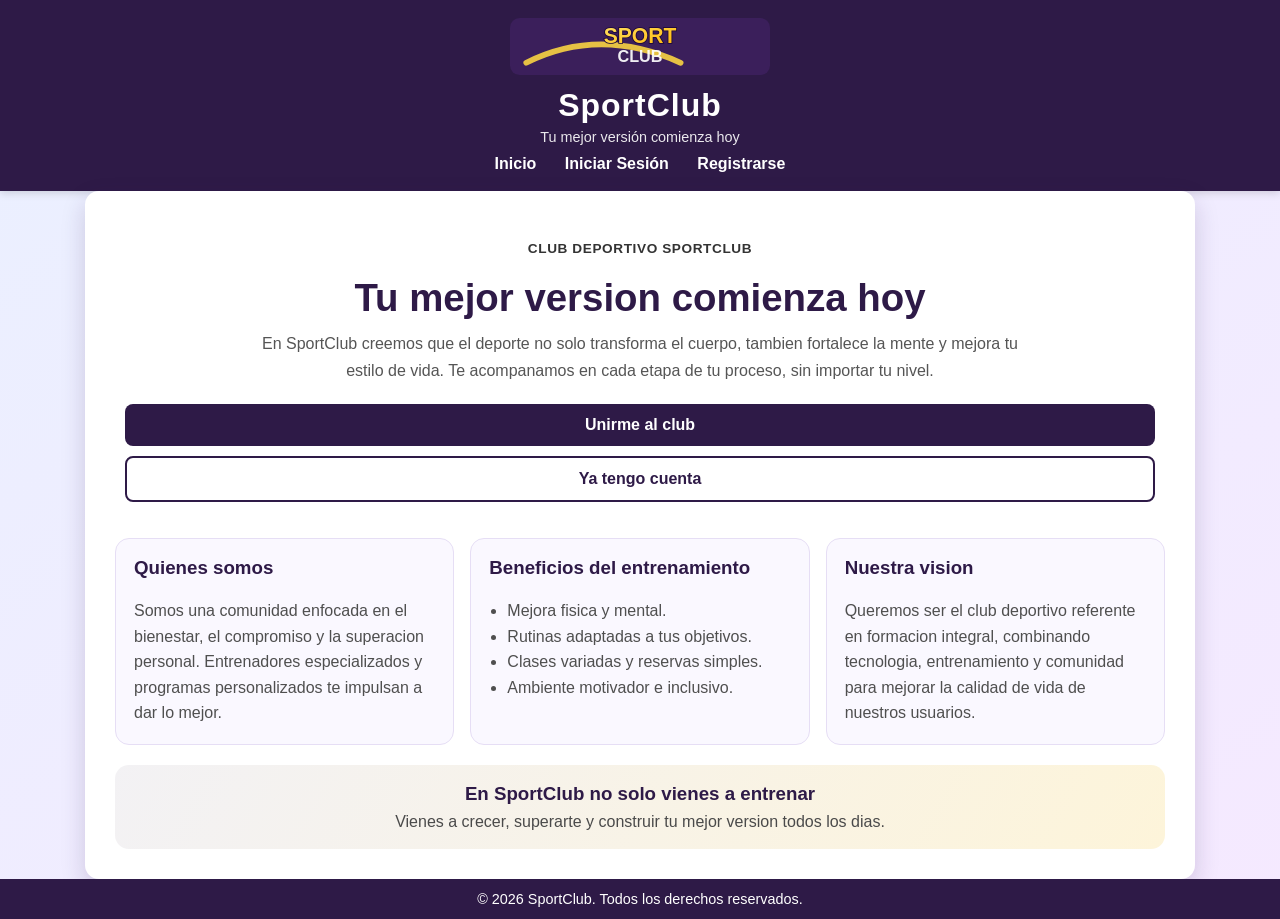
<file: index.html>
<!DOCTYPE html>
<html lang="es">
<head>
    <meta charset="UTF-8">
    <meta name="viewport" content="width=device-width, initial-scale=1.0">
    <title>SportClub - Tu mejor versión comienza hoy</title>
    <link rel="stylesheet" href="styles.css">
</head>
<body>
    <header>
        <img src="logo.svg" alt="SportClub" class="brand-logo">
        <h1>SportClub</h1>
        <p>Tu mejor versión comienza hoy</p>
        <nav>
            <a href="index.html">Inicio</a>
            <a href="login.html">Iniciar Sesión</a>
            <a href="register.html">Registrarse</a>
        </nav>
    </header>

    <main class="contenedor">
        <article class="tarjeta landing">
            <section class="landing-hero">
                <span class="tag">Club Deportivo SportClub</span>
                <h2>Tu mejor version comienza hoy</h2>
                <p>
                    En SportClub creemos que el deporte no solo transforma el cuerpo, tambien fortalece la mente
                    y mejora tu estilo de vida. Te acompanamos en cada etapa de tu proceso, sin importar tu nivel.
                </p>
                <div class="botones-inicio">
                    <a href="register.html">Unirme al club</a>
                    <a href="login.html" class="btn-outline">Ya tengo cuenta</a>
                </div>
            </section>

            <section class="landing-grid">
                <div class="landing-card">
                    <h3>Quienes somos</h3>
                    <p>
                        Somos una comunidad enfocada en el bienestar, el compromiso y la superacion personal.
                        Entrenadores especializados y programas personalizados te impulsan a dar lo mejor.
                    </p>
                </div>
                <div class="landing-card">
                    <h3>Beneficios del entrenamiento</h3>
                    <ul>
                        <li>Mejora fisica y mental.</li>
                        <li>Rutinas adaptadas a tus objetivos.</li>
                        <li>Clases variadas y reservas simples.</li>
                        <li>Ambiente motivador e inclusivo.</li>
                    </ul>
                </div>
                <div class="landing-card">
                    <h3>Nuestra vision</h3>
                    <p>
                        Queremos ser el club deportivo referente en formacion integral, combinando tecnologia,
                        entrenamiento y comunidad para mejorar la calidad de vida de nuestros usuarios.
                    </p>
                </div>
            </section>

            <section class="landing-highlight">
                <h3>En SportClub no solo vienes a entrenar</h3>
                <p>Vienes a crecer, superarte y construir tu mejor version todos los dias.</p>
            </section>
        </article>
    </main>

    <footer>
        <p>&copy; 2026 SportClub. Todos los derechos reservados.</p>
    </footer>
</body>
</html>
</file>
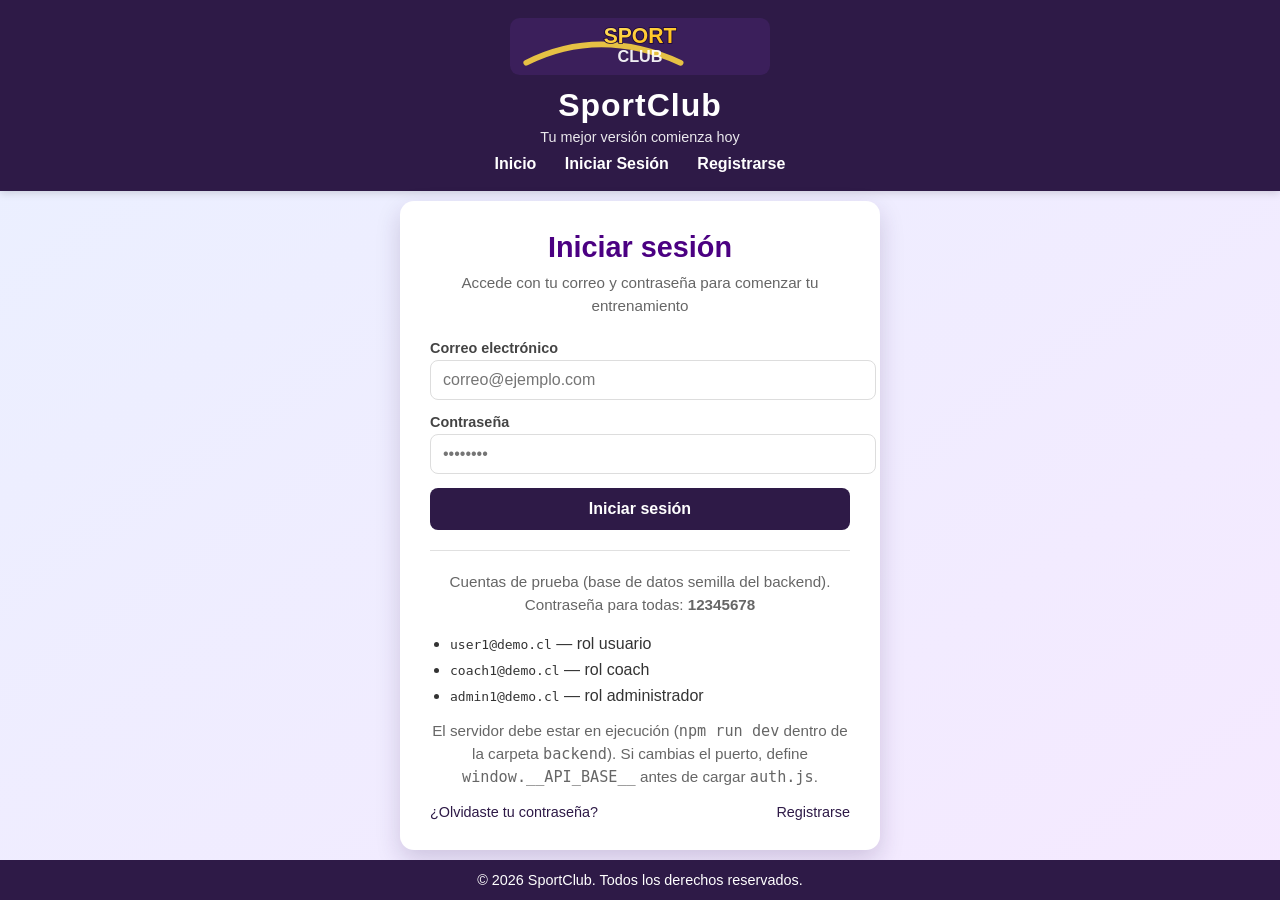
<file: admin-dashboard.html>
<!DOCTYPE html>
<html lang="es">
<head>
    <meta charset="UTF-8">
    <meta name="viewport" content="width=device-width, initial-scale=1.0">
    <title>SportClub - Dashboard Administrador</title>
    <link rel="stylesheet" href="styles.css">
</head>
<body class="admin-profile">
    <header>
        <img src="logo.svg" alt="SportClub" class="brand-logo">
        <h1>SportClub</h1>
        <p>Tu mejor versión comienza hoy</p>
        <nav class="dashboard-nav">
            <a href="#usuarios">Usuarios</a>
            <a href="#reportes">Reportes</a>
            <a href="#configuracion">Configuración</a>
        </nav>
    </header>

    <main class="contenedor">
        <article class="tarjeta dashboard dashboard-shell">
            <div class="dashboard-topline" id="usuarios">
                <h2>Panel de Administracion</h2>
                <div class="dashboard-actions">
                    <button class="btn-perfil" id="editProfileButton">Editar Perfil</button>
                    <button class="btn-perfil btn-secundario" id="logoutButton">Cerrar Sesion</button>
                </div>
            </div>
            <p class="dashboard-welcome">Administrador activo: <strong data-user-name>Admin</strong></p>

            <section class="dashboard-card panel-form" id="profileEditPanel" style="display:none;">
                <h3>Editar mi perfil</h3>
                <form id="profileEditForm" class="formulario">
                    <div>
                        <label for="profileFullName">Nombre completo</label>
                        <input type="text" id="profileFullName" name="profileFullName" placeholder="Tu nombre completo">
                    </div>
                    <div>
                        <label for="profileEmail">Correo electrónico</label>
                        <input type="email" id="profileEmail" name="profileEmail" placeholder="correo@ejemplo.com">
                    </div>
                    <div>
                        <label for="profilePassword">Nueva contraseña</label>
                        <input type="password" id="profilePassword" name="profilePassword" placeholder="Dejar vacío para no cambiar">
                    </div>
                    <div>
                        <label for="profileConfirmPassword">Confirmar contraseña</label>
                        <input type="password" id="profileConfirmPassword" name="profileConfirmPassword" placeholder="Confirma la contraseña nueva">
                    </div>
                    <div>
                        <label for="profileAge">Edad</label>
                        <input type="number" id="profileAge" name="profileAge" placeholder="Ej: 25" min="13" max="120">
                    </div>
                    <div>
                        <label for="profileSports">¿Practicas deporte?</label>
                        <select id="profileSports" name="profileSports">
                            <option value="">Seleccionar...</option>
                            <option value="si">Sí</option>
                            <option value="no">No</option>
                        </select>
                    </div>
                    <div>
                        <label for="profileSportType">Tipo de deporte</label>
                        <input type="text" id="profileSportType" name="profileSportType" placeholder="Ej: fútbol, natación">
                    </div>
                    <div>
                        <label for="profileGoal">Objetivo personal</label>
                        <textarea id="profileGoal" name="profileGoal" placeholder="¿Qué quieres lograr?"></textarea>
                    </div>
                    <div>
                        <label for="profileLevel">Nivel de experiencia</label>
                        <select id="profileLevel" name="profileLevel">
                            <option value="">Seleccionar...</option>
                            <option value="principiante">Principiante</option>
                            <option value="intermedio">Intermedio</option>
                            <option value="avanzado">Avanzado</option>
                        </select>
                    </div>
                    <button type="submit" class="btn-ingresar">Guardar cambios</button>
                </form>
                <div class="mensaje" id="profileEditMessage"></div>
            </section>

            <div class="dashboard-layout-admin">
                <section class="dashboard-card" id="configuracion">
                    <h3>Gestion de Usuarios</h3>
                    <div class="dashboard-actions">
                        <button class="btn-perfil" id="createUserButton">Nuevo Usuario</button>
                    </div>
                    <div class="search-box">
                        <input type="text" id="adminSearchInput" placeholder="Buscar por nombre o correo">
                    </div>
                    <div class="mensaje" id="adminMessage"></div>
                    <div class="reserve-list" id="adminUserCards">
                        <div><span>Cargando usuarios...</span></div>
                    </div>
                </section>

                <section class="dashboard-card" id="adminEditorPanel" style="display:none;">
                    <h3 id="adminFormTitle">Crear usuario</h3>
                    <form id="adminUserForm" class="formulario">
                        <input type="hidden" id="adminUserId" name="adminUserId">

                        <div>
                            <label for="adminFullName">Nombre completo</label>
                            <input type="text" id="adminFullName" name="adminFullName" placeholder="Nombre completo" required>
                        </div>
                        <div>
                            <label for="adminEmail">Correo electrónico</label>
                            <input type="email" id="adminEmail" name="adminEmail" placeholder="correo@ejemplo.com" required>
                        </div>
                        <div>
                            <label for="adminPassword">Contraseña</label>
                            <input type="password" id="adminPassword" name="adminPassword" placeholder="Contraseña (mínimo 8 caracteres)">
                        </div>
                        <div>
                            <label for="adminConfirmPassword">Confirmar contraseña</label>
                            <input type="password" id="adminConfirmPassword" name="adminConfirmPassword" placeholder="Confirmar contraseña">
                        </div>
                        <div>
                            <label for="adminRole">Rol</label>
                            <select id="adminRole" name="adminRole" required>
                                <option value="user">Usuario</option>
                                <option value="coach">Coach</option>
                                <option value="admin">Administrador</option>
                            </select>
                        </div>
                        <div>
                            <label for="adminAge">Edad</label>
                            <input type="number" id="adminAge" name="adminAge" placeholder="Ej: 25" min="13" max="120">
                        </div>
                        <div>
                            <label for="adminSports">¿Practica deporte?</label>
                            <select id="adminSports" name="adminSports">
                                <option value="">Seleccionar...</option>
                                <option value="si">Sí</option>
                                <option value="no">No</option>
                            </select>
                        </div>
                        <div>
                            <label for="adminSportType">Tipo de deporte</label>
                            <input type="text" id="adminSportType" name="adminSportType" placeholder="Ej: natación">
                        </div>
                        <div>
                            <label for="adminGoal">Objetivo personal</label>
                            <textarea id="adminGoal" name="adminGoal" placeholder="Meta o propósito del usuario"></textarea>
                        </div>
                        <div>
                            <label for="adminLevel">Nivel de experiencia</label>
                            <select id="adminLevel" name="adminLevel">
                                <option value="">Seleccionar...</option>
                                <option value="principiante">Principiante</option>
                                <option value="intermedio">Intermedio</option>
                                <option value="avanzado">Avanzado</option>
                            </select>
                        </div>
                        <div class="dashboard-actions">
                            <button type="submit" class="btn-ingresar" id="adminSaveButton">Guardar usuario</button>
                            <button type="button" class="btn-secundario" id="adminCancelButton">Cancelar</button>
                        </div>
                    </form>
                    <div class="mensaje" id="adminFormMessage"></div>
                </section>

                <section class="dashboard-card panel-table" id="reportes">
                    <h3>Estadisticas del Sistema</h3>
                    <table>
                        <thead>
                            <tr>
                                <th>Nombre</th>
                                <th>Email</th>
                                <th>Rol</th>
                                <th>Accion</th>
                            </tr>
                        </thead>
                        <tbody id="adminUserTableBody">
                            <tr>
                                <td colspan="4">Cargando usuarios...</td>
                            </tr>
                        </tbody>
                    </table>
                </section>

                <section class="dashboard-card" id="panel">
                    <h3>Reportes Generales</h3>
                    <div class="report-list">
                        <button class="btn-secundario">Informe Mensual</button>
                        <button class="btn-secundario">Descargar Abril</button>
                        <button class="btn-secundario">Configurar Alertas</button>
                    </div>
                    <div class="stats-grid admin-stats">
                        <div class="stat-card">
                            <h4>Usuarios Activos</h4>
                            <p>128</p>
                        </div>
                        <div class="stat-card">
                            <h4>Clases del Dia</h4>
                            <p>9</p>
                        </div>
                    </div>
                </section>
            </div>
        </article>
    </main>

    <footer>
        <p>&copy; 2026 SportClub. Todos los derechos reservados.</p>
    </footer>
    <script src="auth.js"></script>
</body>
</html>
</file>
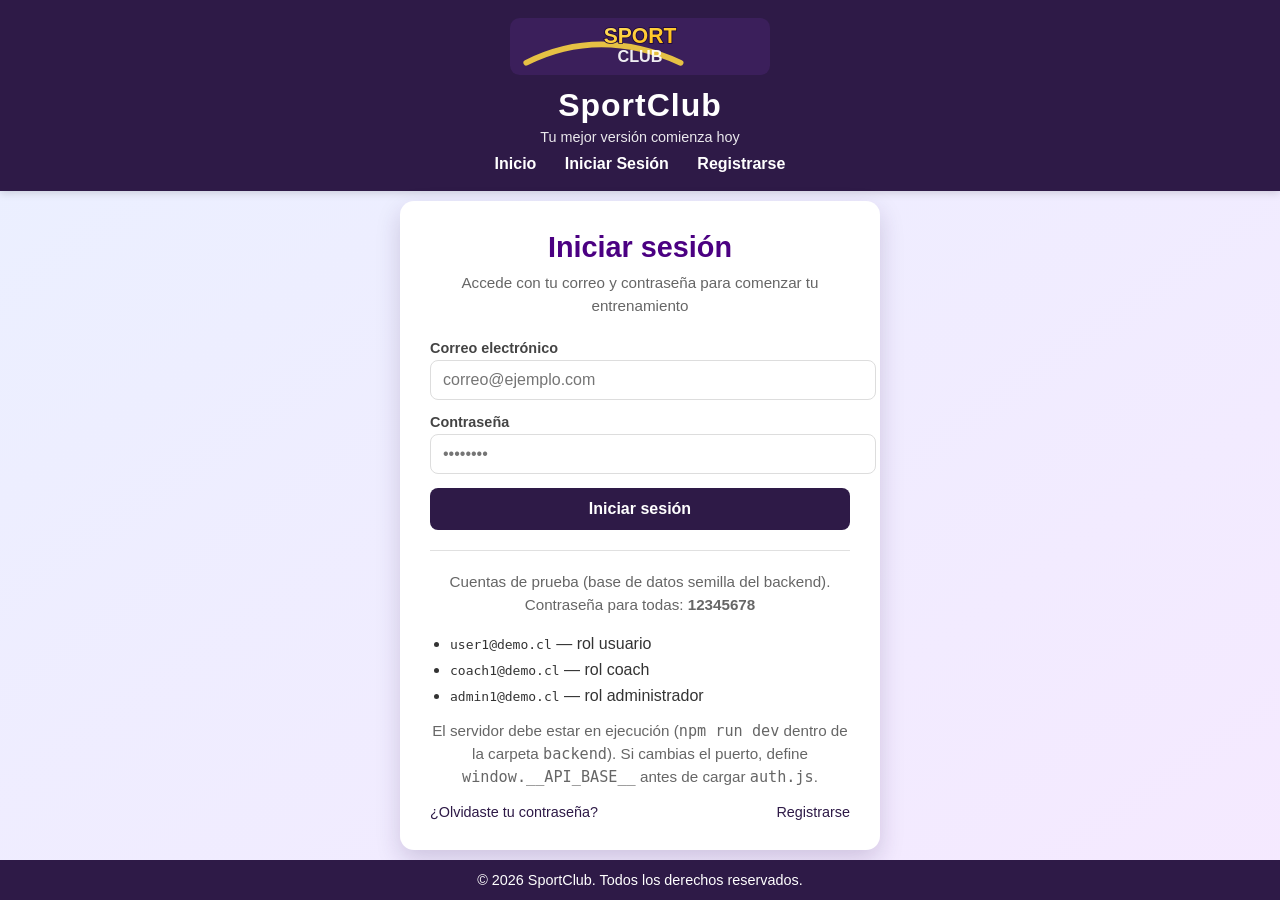
<file: coach-dashboard.html>
<!DOCTYPE html>
<html lang="es">
<head>
    <meta charset="UTF-8">
    <meta name="viewport" content="width=device-width, initial-scale=1.0">
    <title>SportClub - Dashboard Coach</title>
    <link rel="stylesheet" href="styles.css">
</head>
<body class="coach-profile">
    <header>
        <img src="logo.svg" alt="SportClub" class="brand-logo">
        <h1>SportClub</h1>
        <p>Tu mejor versión comienza hoy</p>
        <nav class="dashboard-nav">
            <a href="#inicio">Inicio</a>
            <a href="#alumnos">Alumnos</a>
            <a href="#clases">Clases</a>
        </nav>
    </header>

    <main class="contenedor">
        <article class="tarjeta dashboard dashboard-shell">
            <div class="dashboard-topline" id="inicio">
                <h2>Panel de Entrenador</h2>
                <div class="dashboard-actions">
                    <button class="btn-perfil">Editar Perfil</button>
                    <button class="btn-perfil btn-secundario" id="logoutButton">Cerrar Sesion</button>
                </div>
            </div>

            <p class="dashboard-welcome">Bienvenido, <strong data-user-name>Coach</strong>. Gestiona alumnos, clases y horarios desde un solo lugar.</p>

            <div class="dashboard-layout-coach">
                <section class="dashboard-card" id="alumnos">
                    <h3>Mis Alumnos</h3>
                    <div class="reserve-list">
                        <div><span>Ana Garcia</span><button class="btn-secundario">Ver Progreso</button></div>
                        <div><span>Carlos Lopez</span><button class="btn-secundario">Ver Progreso</button></div>
                        <div><span>Laura Diaz</span><button class="btn-secundario">Ver Progreso</button></div>
                    </div>
                </section>

                <section class="dashboard-card panel-table" id="clases">
                    <h3>Mi Horario</h3>
                    <table>
                        <thead>
                            <tr>
                                <th>Lunes</th>
                                <th>Martes</th>
                                <th>Miercoles</th>
                                <th>Jueves</th>
                                <th>Viernes</th>
                                <th>Detalle</th>
                            </tr>
                        </thead>
                        <tbody>
                            <tr>
                                <td>Spinning</td>
                                <td>18:00</td>
                                <td>Spinning</td>
                                <td>10:00</td>
                                <td>Boxeo</td>
                                <td><button class="btn-secundario">Ver detalle</button></td>
                            </tr>
                            <tr>
                                <td>CrossFit</td>
                                <td>11:00</td>
                                <td>Funcional</td>
                                <td>11:00</td>
                                <td>Boxeo</td>
                                <td><button class="btn-secundario">Ver detalle</button></td>
                            </tr>
                        </tbody>
                    </table>
                </section>
            </div>
        </article>
    </main>

    <footer>
        <p>&copy; 2026 SportClub. Todos los derechos reservados.</p>
    </footer>
    <script src="auth.js"></script>
</body>
</html>
</file>
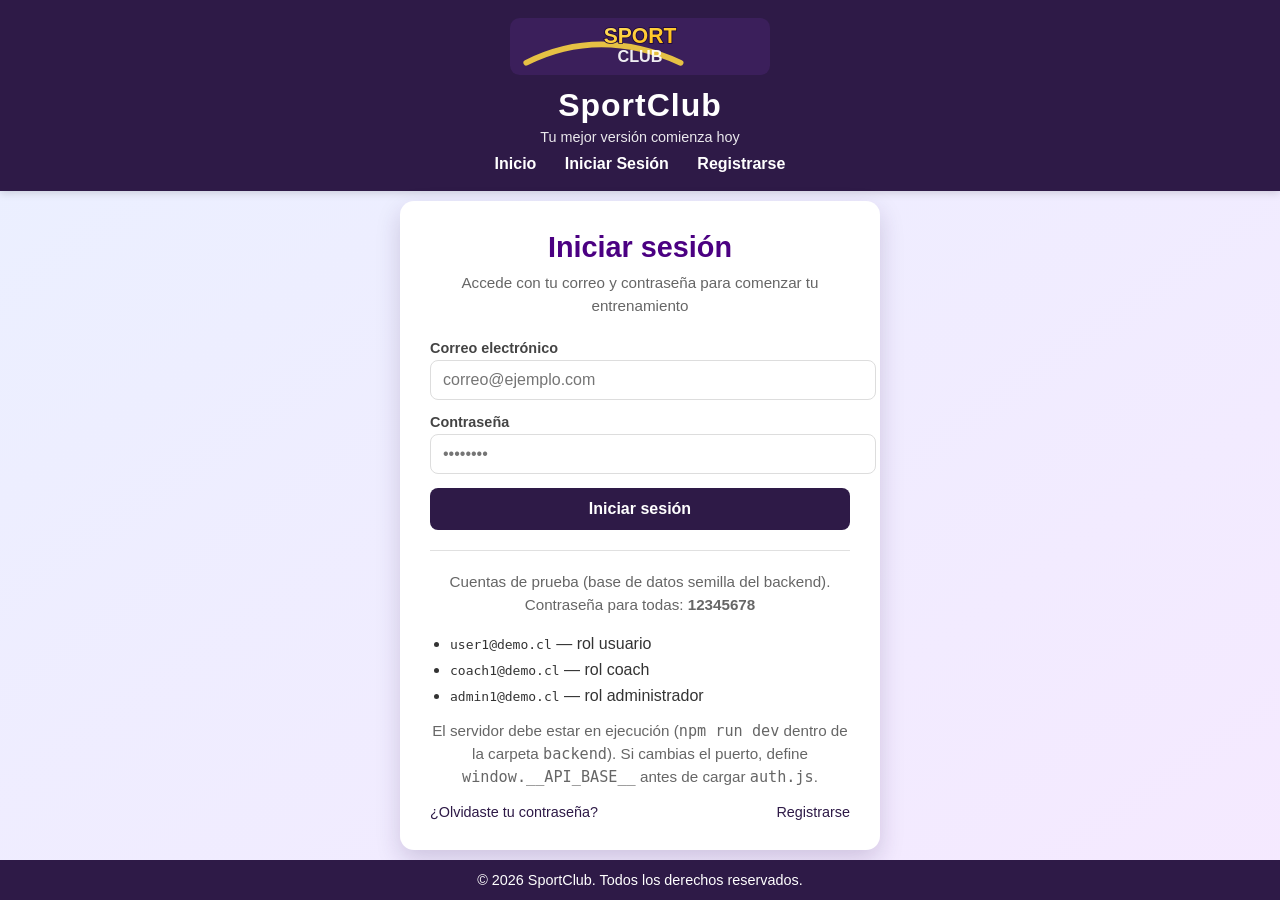
<file: login.html>
<!DOCTYPE html>
<html lang="es">
<head>
    <meta charset="UTF-8">
    <meta name="viewport" content="width=device-width, initial-scale=1.0">
    <title>SportClub - Iniciar Sesión</title>
    <link rel="stylesheet" href="styles.css">
</head>
<body>
    <header>
        <img src="logo.svg" alt="SportClub" class="brand-logo">
        <h1>SportClub</h1>
        <p>Tu mejor versión comienza hoy</p>
        <nav>
            <a href="index.html">Inicio</a>
            <a href="login.html">Iniciar Sesión</a>
            <a href="register.html">Registrarse</a>
        </nav>
    </header>

    <main class="contenedor">
        <article class="tarjeta">
            <h2>Iniciar sesión</h2>
            <p class="subtitulo">Accede con tu correo y contraseña para comenzar tu entrenamiento</p>
            
            <form class="formulario" id="loginForm">
                <div>
                    <label for="email">Correo electrónico</label>
                    <input type="email" id="email" name="email" placeholder="correo@ejemplo.com" required>
                </div>

                <div>
                    <label for="password">Contraseña</label>
                    <input type="password" id="password" name="password" placeholder="••••••••" required>
                </div>

                <button type="submit" class="btn-ingresar">Iniciar sesión</button>
            </form>
            <div class="mensaje" id="loginMessage"></div>
            
            <div class="demo-section">
                <p class="subtitulo">Cuentas de prueba (base de datos semilla del backend). Contraseña para todas: <strong>12345678</strong></p>
                <ul class="demo-accounts" style="text-align:left;margin:12px 0;padding-left:20px;line-height:1.6;">
                    <li><code>user1@demo.cl</code> — rol usuario</li>
                    <li><code>coach1@demo.cl</code> — rol coach</li>
                    <li><code>admin1@demo.cl</code> — rol administrador</li>
                </ul>
                <p class="subtitulo" style="font-size:0.95rem;">El servidor debe estar en ejecución (<code>npm run dev</code> dentro de la carpeta <code>backend</code>). Si cambias el puerto, define <code>window.__API_BASE__</code> antes de cargar <code>auth.js</code>.</p>
            </div>
            
            <div class="links">
                <a href="recover.html">¿Olvidaste tu contraseña?</a>
                <a href="register.html">Registrarse</a>
            </div>
        </article>
    </main>

    <footer>
        <p>&copy; 2026 SportClub. Todos los derechos reservados.</p>
    </footer>

    <script src="auth.js"></script>
</body>
</html>
</file>
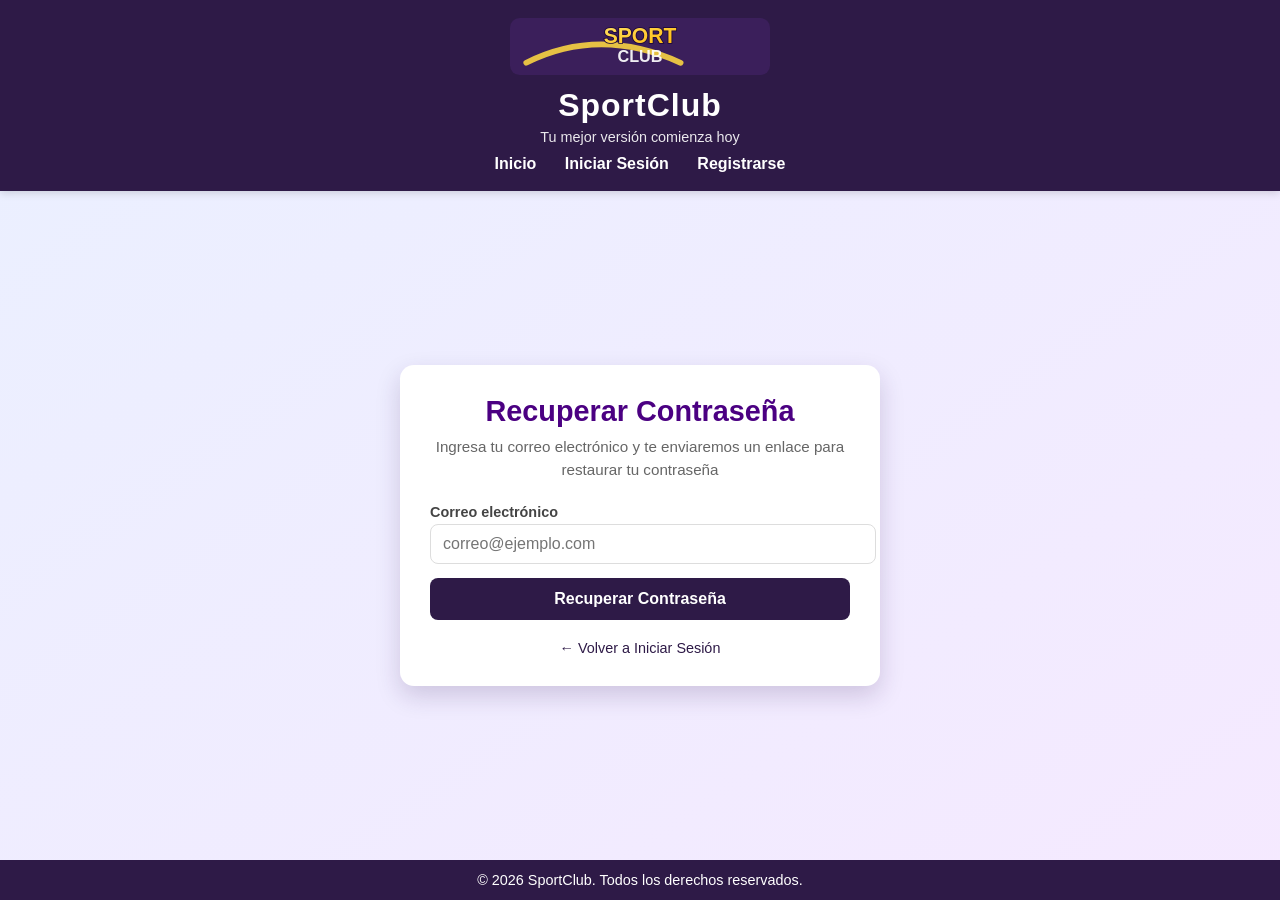
<file: recover.html>
<!DOCTYPE html>
<html lang="es">
<head>
    <meta charset="UTF-8">
    <meta name="viewport" content="width=device-width, initial-scale=1.0">
    <title>SportClub - Recuperar Contraseña</title>
    <link rel="stylesheet" href="styles.css">
</head>
<body>
    <header>
        <img src="logo.svg" alt="SportClub" class="brand-logo">
        <h1>SportClub</h1>
        <p>Tu mejor versión comienza hoy</p>
        <nav>
            <a href="index.html">Inicio</a>
            <a href="login.html">Iniciar Sesión</a>
            <a href="register.html">Registrarse</a>
        </nav>
    </header>

    <main class="contenedor">
        <article class="tarjeta">
            <h2>Recuperar Contraseña</h2>
            <p class="subtitulo">Ingresa tu correo electrónico y te enviaremos un enlace para restaurar tu contraseña</p>
            
            <form class="formulario" id="recoverForm">
                <div>
                    <label for="email">Correo electrónico</label>
                    <input type="email" id="email" name="email" placeholder="correo@ejemplo.com" required>
                </div>

                <button type="submit" class="btn-recuperar">Recuperar Contraseña</button>
            </form>

            <!-- Mensaje de confirmación (oculto inicialmente) -->
            <div class="mensaje exito" id="mensajeExito" style="display: none;">
                ✓ Se ha enviado un enlace de recuperación a tu correo electrónico. Por favor, revisa tu bandeja de entrada.
            </div>

            <!-- Mensaje de error (oculto inicialmente) -->
            <div class="mensaje error" id="mensajeError" style="display: none;">
                ✗ Hubo un problema. Por favor, intenta nuevamente más tarde.
            </div>
            
            <div class="links links-center" style="margin-top: 20px;">
                <a href="login.html">← Volver a Iniciar Sesión</a>
            </div>
        </article>
    </main>

    <footer>
        <p>&copy; 2026 SportClub. Todos los derechos reservados.</p>
    </footer>

    <script>
        // Simulación de recuperación de contraseña
        document.getElementById('recoverForm').addEventListener('submit', function(e) {
            e.preventDefault();
            
            const email = document.getElementById('email').value;
            const mensajeExito = document.getElementById('mensajeExito');
            const mensajeError = document.getElementById('mensajeError');
            
            // Simular envío del correo
            console.log('Enviando enlace de recuperación a:', email);
            
            // Mostrar mensaje de éxito
            mensajeExito.style.display = 'block';
            mensajeError.style.display = 'none';
            
            // Deshabilitar el botón temporalmente
            const boton = this.querySelector('button');
            const textoOriginal = boton.textContent;
            boton.disabled = true;
            boton.textContent = 'Enviando...';
            
            // Restaurar el botón después de 3 segundos
            setTimeout(() => {
                boton.disabled = false;
                boton.textContent = textoOriginal;
            }, 3000);
            
            // Limpiar el formulario
            this.reset();
        });
    </script>
</body>
</html>
</file>
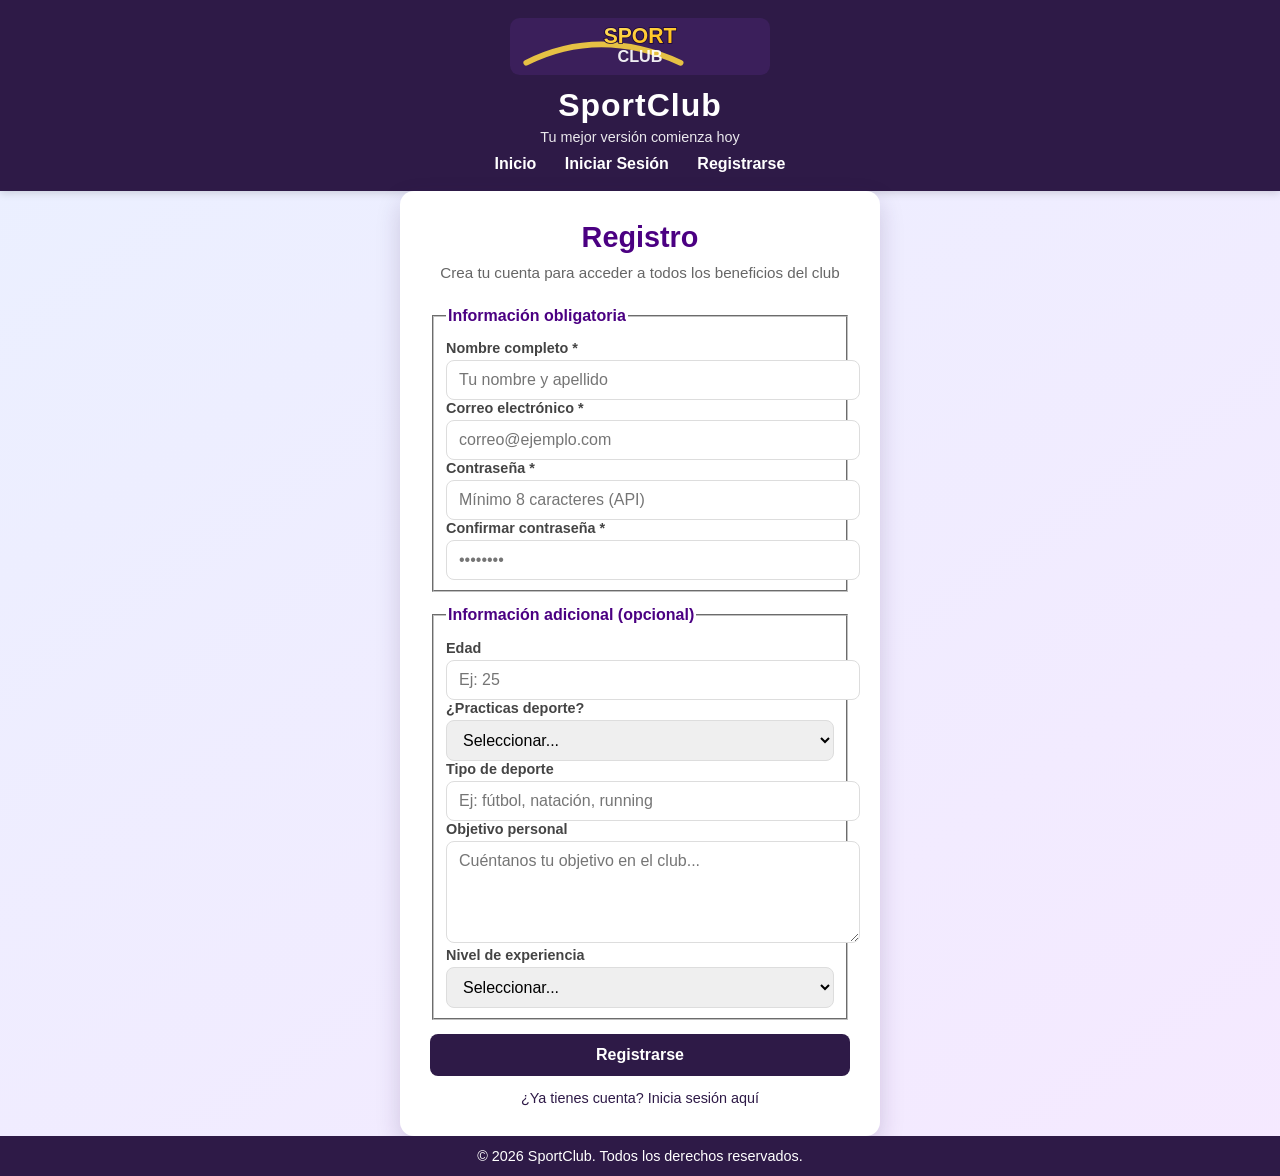
<file: register.html>
<!DOCTYPE html>
<html lang="es">
<head>
    <meta charset="UTF-8">
    <meta name="viewport" content="width=device-width, initial-scale=1.0">
    <title>SportClub - Registro</title>
    <link rel="stylesheet" href="styles.css">
</head>
<body>
    <header>
        <img src="logo.svg" alt="SportClub" class="brand-logo">
        <h1>SportClub</h1>
        <p>Tu mejor versión comienza hoy</p>
        <nav>
            <a href="index.html">Inicio</a>
            <a href="login.html">Iniciar Sesión</a>
            <a href="register.html">Registrarse</a>
        </nav>
    </header>

    <main class="contenedor">
        <article class="tarjeta">
            <h2>Registro</h2>
            <p class="subtitulo">Crea tu cuenta para acceder a todos los beneficios del club</p>
            
            <form class="formulario" id="registerForm">
                <!-- Campos obligatorios -->
                <fieldset>
                    <legend style="text-align: left; font-weight: 700; color: #4b0082; margin-bottom: 10px;">Información obligatoria</legend>
                    <div>
                        <label for="nombre">Nombre completo *</label>
                        <input type="text" id="nombre" name="nombre" placeholder="Tu nombre y apellido" required>
                    </div>
                    
                    <div>
                        <label for="email">Correo electrónico *</label>
                        <input type="email" id="email" name="email" placeholder="correo@ejemplo.com" required>
                    </div>

                    <div>
                        <label for="password">Contraseña *</label>
                        <input type="password" id="password" name="password" placeholder="Mínimo 8 caracteres (API)" minlength="8" required>
                    </div>

                    <div>
                        <label for="confirmPassword">Confirmar contraseña *</label>
                        <input type="password" id="confirmPassword" name="confirmPassword" placeholder="••••••••" required>
                    </div>
                </fieldset>

                <!-- Campos opcionales -->
                <fieldset>
                    <legend style="text-align: left; font-weight: 700; color: #4b0082; margin-bottom: 10px;">Información adicional (opcional)</legend>
                    
                    <div>
                        <label for="edad">Edad</label>
                        <input type="number" id="edad" name="edad" placeholder="Ej: 25" min="13" max="120">
                    </div>

                    <div>
                        <label for="deportista">¿Practicas deporte?</label>
                        <select id="deportista" name="deportista">
                            <option value="">Seleccionar...</option>
                            <option value="si">Sí</option>
                            <option value="no">No</option>
                        </select>
                    </div>

                    <div>
                        <label for="tipoDeporte">Tipo de deporte</label>
                        <input type="text" id="tipoDeporte" name="tipoDeporte" placeholder="Ej: fútbol, natación, running">
                    </div>

                    <div>
                        <label for="objetivo">Objetivo personal</label>
                        <textarea id="objetivo" name="objetivo" placeholder="Cuéntanos tu objetivo en el club..."></textarea>
                    </div>

                    <div>
                        <label for="nivel">Nivel de experiencia</label>
                        <select id="nivel" name="nivel">
                            <option value="">Seleccionar...</option>
                            <option value="principiante">Principiante</option>
                            <option value="intermedio">Intermedio</option>
                            <option value="avanzado">Avanzado</option>
                        </select>
                    </div>
                </fieldset>

                <button type="submit" class="btn-registrarse">Registrarse</button>
            </form>

            <div class="mensaje" id="registerMessage"></div>
            
            <div class="links links-center">
                <a href="login.html">¿Ya tienes cuenta? Inicia sesión aquí</a>
            </div>
        </article>
    </main>

    <footer>
        <p>&copy; 2026 SportClub. Todos los derechos reservados.</p>
    </footer>

    <script src="auth.js"></script>
</body>
</html>
</file>
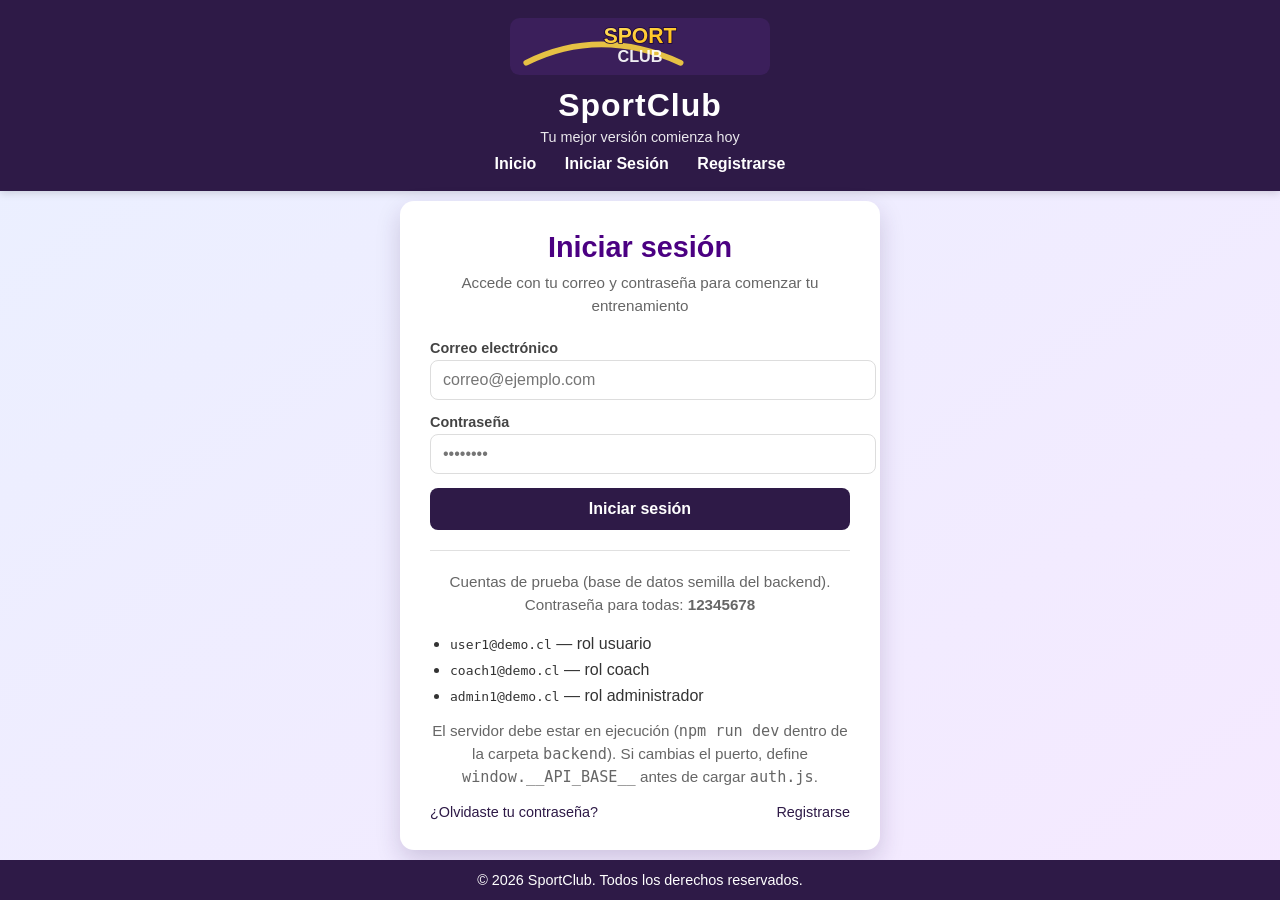
<file: user-dashboard.html>
<!DOCTYPE html>
<html lang="es">
<head>
    <meta charset="UTF-8">
    <meta name="viewport" content="width=device-width, initial-scale=1.0">
    <title>SportClub - Dashboard Usuario</title>
    <link rel="stylesheet" href="styles.css">
</head>
<body class="user-profile">
    <header>
        <img src="logo.svg" alt="SportClub" class="brand-logo">
        <h1>SportClub</h1>
        <p>Tu mejor versión comienza hoy</p>
        <nav class="dashboard-nav">
            <a href="#inicio">Inicio</a>
            <a href="#reservas">Reservas</a>
            <a href="#perfil">Perfil</a>
        </nav>
    </header>

    <main class="contenedor">
        <article class="tarjeta dashboard dashboard-shell">
            <div class="dashboard-topline" id="inicio">
                <h2>Bienvenido a SportClub</h2>
                <div class="dashboard-actions">
                    <button class="btn-perfil" id="editProfileButton">Editar Perfil</button>
                    <button class="btn-perfil btn-secundario" id="logoutButton">Cerrar Sesion</button>
                </div>
            </div>

            <div class="dashboard-layout-user">
                <section class="dashboard-card panel-profile" id="perfil">
                    <h3>Mi Perfil</h3>
                    <div class="avatar-circle">JP</div>
                    <p><strong>Nombre:</strong> <span data-user-name>Usuario</span></p>
                    <p><strong>Correo:</strong> <span data-user-email>correo@sportclub.cl</span></p>
                    <h4>Objetivos Personales</h4>
                    <ul class="perfil-info">
                        <li data-user-goal>No hay objetivos registrados todavía.</li>
                    </ul>
                </section>

                <section class="dashboard-card panel-form" id="profileEditPanel" style="display:none;">
                    <h3>Editar mi perfil</h3>
                    <form id="profileEditForm" class="formulario">
                        <div>
                            <label for="profileFullName">Nombre completo</label>
                            <input type="text" id="profileFullName" name="profileFullName" placeholder="Tu nombre completo">
                        </div>
                        <div>
                            <label for="profileEmail">Correo electrónico</label>
                            <input type="email" id="profileEmail" name="profileEmail" placeholder="correo@ejemplo.com">
                        </div>
                        <div>
                            <label for="profilePassword">Nueva contraseña</label>
                            <input type="password" id="profilePassword" name="profilePassword" placeholder="Dejar vacío para no cambiar">
                        </div>
                        <div>
                            <label for="profileConfirmPassword">Confirmar contraseña</label>
                            <input type="password" id="profileConfirmPassword" name="profileConfirmPassword" placeholder="Confirma la contraseña nueva">
                        </div>
                        <div>
                            <label for="profileAge">Edad</label>
                            <input type="number" id="profileAge" name="profileAge" placeholder="Ej: 25" min="13" max="120">
                        </div>
                        <div>
                            <label for="profileSports">¿Practicas deporte?</label>
                            <select id="profileSports" name="profileSports">
                                <option value="">Seleccionar...</option>
                                <option value="si">Sí</option>
                                <option value="no">No</option>
                            </select>
                        </div>
                        <div>
                            <label for="profileSportType">Tipo de deporte</label>
                            <input type="text" id="profileSportType" name="profileSportType" placeholder="Ej: fútbol, natación">
                        </div>
                        <div>
                            <label for="profileGoal">Objetivo personal</label>
                            <textarea id="profileGoal" name="profileGoal" placeholder="¿Qué quieres lograr?"></textarea>
                        </div>
                        <div>
                            <label for="profileLevel">Nivel de experiencia</label>
                            <select id="profileLevel" name="profileLevel">
                                <option value="">Seleccionar...</option>
                                <option value="principiante">Principiante</option>
                                <option value="intermedio">Intermedio</option>
                                <option value="avanzado">Avanzado</option>
                            </select>
                        </div>
                        <button type="submit" class="btn-ingresar">Guardar cambios</button>
                    </form>
                    <div class="mensaje" id="profileEditMessage"></div>
                </section>

                <section class="dashboard-card panel-progress">
                    <h3>Progreso</h3>
                    <div class="progress-ring">
                        <div class="ring-center">72%</div>
                    </div>
                    <ul class="list-compact">
                        <li>Cardio completado: 4/5</li>
                        <li>Fuerza completada: 3/4</li>
                        <li>Meta semanal: En progreso</li>
                    </ul>
                </section>

                <section class="dashboard-card panel-classes">
                    <h3>Clases Disponibles</h3>
                    <div class="reserve-list">
                        <div><span>Spinning</span><button class="btn-secundario">Reservar</button></div>
                        <div><span>CrossFit</span><button class="btn-secundario">Reservar</button></div>
                        <div><span>HIIT</span><button class="btn-secundario">Reservar</button></div>
                    </div>
                </section>
            </div>

            <section class="dashboard-card panel-table" id="reservas">
                <h3>Reservas y Clases de la Semana</h3>
                <table>
                    <thead>
                        <tr>
                            <th>Clase</th>
                            <th>Dia / Hora</th>
                            <th>Coach</th>
                            <th>Accion</th>
                        </tr>
                    </thead>
                    <tbody>
                        <tr>
                            <td>Spinning</td>
                            <td>Lunes / 18:00</td>
                            <td>Coach Ana</td>
                            <td><button class="btn-secundario">Reservar</button></td>
                        </tr>
                        <tr>
                            <td>Boxeo</td>
                            <td>Sabado / 10:00</td>
                            <td>Coach Diego</td>
                            <td><button class="btn-secundario">Reservar</button></td>
                        </tr>
                        <tr>
                            <td>CrossFit</td>
                            <td>Miercoles / 19:00</td>
                            <td>Coach Maria</td>
                            <td><button class="btn-secundario">Reservar</button></td>
                        </tr>
                    </tbody>
                </table>
            </section>
        </article>
    </main>

    <footer>
        <p>&copy; 2026 SportClub. Todos los derechos reservados.</p>
    </footer>
    <script src="auth.js"></script>
</body>
</html>
</file>
<file: styles.css>
/* ===================================
   ESTILOS GENERALES - CLUB DEPORTIVO PRO
   =================================== */

:root {
    /* Colores Corporativos */
    --color-morado-oscuro: #2E1A47;
    --color-amarillo: #F2B705;
    --color-blanco: #FFFFFF;
    
    /* Colores por perfil */
    --color-usuario: #007bff; /* Azul */
    --color-coach: #28a745; /* Verde */
    --color-admin: #dc3545; /* Rojo */
    
    /* Colores base */
    --color-primario: var(--color-morado-oscuro);
    --color-acento: var(--color-amarillo);
    --color-base: var(--color-blanco);
}

body {
    font-family: 'Segoe UI', Tahoma, Geneva, Verdana, sans-serif;
    margin: 0;
    padding: 0;
    background: linear-gradient(145deg, #eaf0ff 0%, #f5e9ff 100%);
    color: #333;
    min-height: 100vh;
    display: flex;
    flex-direction: column;
}

/* ===================================
   HEADER
   =================================== */

header {
    background-color: var(--color-primario);
    color: white;
    padding: 18px 20px;
    text-align: center;
    box-shadow: 0 2px 8px rgba(0, 0, 0, 0.15);
    display: flex;
    flex-direction: column;
    align-items: center;
}

.brand-logo {
    width: min(260px, 100%);
    height: auto;
    margin-bottom: 12px;
}

header h1 {
    margin: 0;
    font-size: 2rem;
    letter-spacing: 1px;
    font-weight: 700;
}

header p {
    margin: 5px 0 0;
    font-size: 0.9rem;
    opacity: 0.9;
}

/* Navegación en header */
nav {
    margin-top: 10px;
}

nav a {
    color: white;
    text-decoration: none;
    margin: 0 12px;
    font-weight: 600;
    transition: opacity 0.3s ease;
}

nav a:hover {
    opacity: 0.85;
    text-decoration: underline;
}

/* ===================================
   MAIN CONTENT
   =================================== */

main {
    flex: 1;
    display: flex;
    align-items: center;
    justify-content: center;
    padding: 30px 15px 80px;
}

.contenedor {
    width: 100%;
    display: flex;
    align-items: center;
    justify-content: center;
    padding: 0;
}

/* ===================================
   TARJETA (Card)
   =================================== */

.tarjeta {
    width: 100%;
    max-width: 420px;
    background: white;
    border-radius: 14px;
    box-shadow: 0 10px 25px rgba(48, 21, 84, 0.18);
    padding: 30px;
    text-align: center;
    animation: slideIn 0.4s ease;
}

@keyframes slideIn {
    from {
        opacity: 0;
        transform: translateY(-20px);
    }
    to {
        opacity: 1;
        transform: translateY(0);
    }
}

.tarjeta h2 {
    margin: 0 0 8px;
    color: #4b0082;
    font-size: 1.8rem;
    font-weight: 700;
}

.tarjeta .subtitulo {
    color: #666;
    margin: 0 0 22px;
    font-size: 0.95rem;
    line-height: 1.5;
}

/* ===================================
   FORMULARIOS
   =================================== */

.formulario {
    display: grid;
    gap: 14px;
    text-align: left;
}

.formulario label {
    font-weight: 600;
    font-size: 0.9rem;
    color: #444;
    display: block;
    margin-bottom: 4px;
}

.formulario input,
.formulario select,
.formulario textarea {
    width: 100%;
    padding: 10px 12px;
    border: 1px solid #ddd;
    border-radius: 8px;
    font-size: 1rem;
    font-family: inherit;
    transition: border-color 0.3s ease, box-shadow 0.3s ease;
}

.formulario input:focus,
.formulario select:focus,
.formulario textarea:focus {
    outline: none;
    border-color: #7a45b4;
    box-shadow: 0 0 0 3px rgba(122, 69, 180, 0.15);
}

.formulario textarea {
    resize: vertical;
    min-height: 80px;
}

/* Grupo de campos en fila (para selects lado a lado) */
.form-row {
    display: grid;
    grid-template-columns: 1fr 1fr;
    gap: 10px;
}

/* ===================================
   BOTONES
   =================================== */

.btn-ingresar,
.btn-registrarse,
.btn-recuperar {
    background-color: var(--color-primario);
    color: white;
    border: none;
    border-radius: 8px;
    padding: 12px 16px;
    font-size: 1rem;
    cursor: pointer;
    width: 100%;
    font-weight: 700;
    transition: background-color 0.3s ease, transform 0.2s ease;
}

.btn-ingresar:hover,
.btn-registrarse:hover,
.btn-recuperar:hover {
    background-color: var(--color-acento);
    color: var(--color-primario);
    transform: translateY(-2px);
}

.btn-ingresar:active,
.btn-registrarse:active,
.btn-recuperar:active {
    transform: translateY(0);
}

/* Botón secundario */
.btn-secundario {
    background-color: #e9ecef;
    color: #495057;
    border: 1px solid #dee2e6;
}

.btn-secundario:hover {
    background-color: #dee2e6;
    color: #212529;
}

/* ===================================
   LINKS
   =================================== */

.links {
    margin-top: 14px;
    display: flex;
    justify-content: space-between;
    align-items: center;
    flex-wrap: wrap;
    gap: 8px;
    font-size: 0.9rem;
}

.links a {
    color: var(--color-primario);
    text-decoration: none;
    transition: color 0.3s ease;
}

.links a:hover {
    color: var(--color-acento);
    text-decoration: underline;
}

/* Links centrados */
.links-center {
    justify-content: center;
}

/* ===================================
   MENSAJES Y ALERTAS
   =================================== */

.mensaje {
    margin-top: 16px;
    padding: 12px;
    border-radius: 8px;
    text-align: center;
    font-weight: 500;
    display: none;
    animation: fadeIn 0.3s ease;
}

@keyframes fadeIn {
    from {
        opacity: 0;
    }
    to {
        opacity: 1;
    }
}

.mensaje.exito {
    background-color: #d4edda;
    color: #155724;
    border: 1px solid #c3e6cb;
    display: block;
}

.mensaje.error {
    background-color: #f8d7da;
    color: #721c24;
    border: 1px solid #f5c6cb;
    display: block;
}

.mensaje.info {
    background-color: #d1ecf1;
    color: #0c5460;
    border: 1px solid #bee5eb;
    display: block;
}

/* ===================================
   FOOTER
   =================================== */

footer {
    text-align: center;
    padding: 12px;
    background-color: var(--color-primario);
    color: white;
    font-size: 0.9rem;
    margin-top: auto;
}

footer p {
    margin: 0;
}

/* ===================================
   PÁGINA DE INICIO (HOME)
   =================================== */

.home-content {
    text-align: center;
}

.landing {
    max-width: 1050px;
    text-align: left;
}

.landing-hero {
    text-align: center;
    padding: 14px 10px 28px;
}

.landing-hero h2 {
    font-size: clamp(1.8rem, 4vw, 2.4rem);
    margin: 14px 0 10px;
    color: var(--color-primario);
}

.landing-hero p {
    margin: 0 auto;
    max-width: 760px;
    line-height: 1.7;
    color: #555;
}

.landing-grid {
    display: grid;
    grid-template-columns: repeat(auto-fit, minmax(240px, 1fr));
    gap: 16px;
    margin-top: 8px;
}

.landing-card {
    background: #faf8ff;
    border: 1px solid #e6def5;
    border-radius: 14px;
    padding: 18px;
}

.landing-card h3 {
    margin-top: 0;
    color: var(--color-primario);
}

.landing-card p,
.landing-card ul {
    margin: 0;
    color: #4f4f4f;
    line-height: 1.6;
}

.landing-card ul {
    padding-left: 18px;
}

.landing-highlight {
    margin-top: 20px;
    padding: 18px;
    border-radius: 14px;
    background: linear-gradient(120deg, rgba(46, 26, 71, 0.06), rgba(242, 183, 5, 0.15));
    text-align: center;
}

.landing-highlight h3 {
    margin: 0 0 8px;
    color: var(--color-primario);
}

.landing-highlight p {
    margin: 0;
    color: #4a4a4a;
}

.home-content h2 {
    font-size: 2.2rem;
    margin-bottom: 12px;
    color: var(--color-primario);
}

.home-content p {
    font-size: 1.05rem;
    color: #666;
    margin-bottom: 28px;
    line-height: 1.6;
}

.home-content h3 {
    color: var(--color-primario);
    margin-top: 30px;
}

.home-content ul {
    list-style-type: disc;
    padding-left: 20px;
}

.botones-inicio {
    display: flex;
    flex-direction: column;
    gap: 10px;
    margin-top: 20px;
}

.botones-inicio a {
    display: inline-block;
    padding: 12px 24px;
    background-color: var(--color-primario);
    color: white;
    text-decoration: none;
    border-radius: 8px;
    font-weight: 600;
    transition: background-color 0.3s ease, transform 0.2s ease;
    font-size: 1rem;
}

.botones-inicio a:hover {
    background-color: var(--color-acento);
    color: var(--color-primario);
    transform: translateY(-2px);
}

.botones-inicio .btn-outline {
    background: transparent;
    color: var(--color-primario);
    border: 2px solid var(--color-primario);
}

.botones-inicio .btn-outline:hover {
    background: var(--color-primario);
    color: #fff;
}

/* ===================================
   SECCIÓN DEMO
   =================================== */

.demo-section {
    margin-top: 20px;
    padding-top: 20px;
    border-top: 1px solid #e0e0e0;
    text-align: center;
}

.demo-section .subtitulo {
    margin-bottom: 15px;
}

/* ===================================
   DASHBOARDS POR PERFIL
   =================================== */

body.user-profile {
    --color-perfil: var(--color-usuario);
}

body.coach-profile {
    --color-perfil: var(--color-coach);
}

body.admin-profile {
    --color-perfil: var(--color-admin);
}

body.user-profile header,
body.user-profile footer {
    background-color: var(--color-perfil);
}

body.coach-profile header,
body.coach-profile footer {
    background-color: var(--color-perfil);
}

body.admin-profile header,
body.admin-profile footer {
    background-color: var(--color-perfil);
}

.dashboard-nav {
    background-color: color-mix(in srgb, var(--color-perfil) 88%, #000 12%);
    padding: 8px 10px;
    border-radius: 12px;
    margin-bottom: 14px;
    display: flex;
    flex-wrap: wrap;
    justify-content: center;
    gap: 8px;
}

.dashboard-nav a {
    color: white;
    text-decoration: none;
    margin: 0;
    font-weight: 600;
    padding: 8px 12px;
    border-radius: 8px;
    transition: background-color 0.25s ease, transform 0.2s ease;
}

.dashboard-nav a:hover {
    background-color: rgba(255, 255, 255, 0.2);
    text-decoration: none;
    transform: translateY(-1px);
}

.btn-perfil {
    background-color: var(--color-perfil);
    color: white;
    border: none;
    padding: 8px 16px;
    border-radius: 5px;
    cursor: pointer;
    margin: 5px;
}

.btn-perfil:hover {
    opacity: 0.8;
}

/* Estilos para dashboards */
.dashboard section {
    margin-bottom: 30px;
    text-align: left;
}

.dashboard-shell {
    max-width: 1180px;
    text-align: left;
}

.dashboard-topline {
    display: flex;
    justify-content: space-between;
    align-items: center;
    gap: 14px;
    margin-bottom: 14px;
    padding-bottom: 10px;
    border-bottom: 2px solid #e6ecf3;
}

.dashboard-topline h2 {
    margin: 0;
    color: #1f2a37;
}

.dashboard-welcome {
    margin: 0 0 16px;
    font-size: 0.95rem;
}

.dashboard h3 {
    color: var(--color-primario);
    margin-bottom: 15px;
}

.dashboard-hero {
    display: flex;
    justify-content: space-between;
    align-items: flex-start;
    gap: 20px;
    margin-bottom: 22px;
    padding: 18px;
    border: 1px solid #e2e6ee;
    border-left: 6px solid var(--color-perfil);
    border-radius: 14px;
    background: linear-gradient(145deg, #ffffff 0%, #f8fbff 100%);
}

.dashboard-hero h2 {
    margin: 0 0 10px;
}

.dashboard-actions {
    display: flex;
    flex-wrap: wrap;
    gap: 10px;
}

.dashboard-grid {
    display: grid;
    grid-template-columns: repeat(auto-fit, minmax(250px, 1fr));
    gap: 18px;
    margin-bottom: 20px;
    align-items: start;
}

.dashboard-layout-user {
    display: grid;
    grid-template-columns: 1.1fr 1fr 1fr;
    gap: 16px;
    margin-bottom: 16px;
}

.dashboard-layout-coach {
    display: grid;
    grid-template-columns: 0.9fr 1.6fr;
    gap: 16px;
}

.dashboard-layout-admin {
    display: grid;
    grid-template-columns: 0.95fr 1.2fr 0.9fr;
    gap: 16px;
}

.dashboard-card {
    background-color: #ffffff;
    padding: 22px;
    border-radius: 16px;
    border: 1px solid #e4e8ee;
    box-shadow: 0 8px 22px rgba(30, 41, 59, 0.08);
    border-top: 4px solid var(--color-perfil);
}

.dashboard-card h3 {
    margin-top: 0;
}

.dashboard-card ul {
    list-style: none;
    padding: 0;
    margin: 0;
}

.dashboard-card ul li {
    margin-bottom: 10px;
    padding: 8px 0;
    border-bottom: 1px solid #e0e0e0;
}

.dashboard-card ul li:last-child {
    border-bottom: none;
}

.dashboard .clases-detalle ul {
    margin: 0;
    padding-left: 18px;
}

.dashboard .clases-detalle li {
    margin-bottom: 8px;
}

.perfil-info ul {
    list-style: disc inside;
    padding-left: 18px;
}

.progress-bar {
    background: #e9e0fb;
    border-radius: 999px;
    height: 14px;
    overflow: hidden;
    margin: 18px 0 10px;
}

.progress-bar span {
    display: block;
    height: 100%;
    background: linear-gradient(90deg, var(--color-primario), var(--color-acento));
}

.progress-text {
    margin: 0;
    color: #555;
    font-size: 0.95rem;
}

.clases-grid {
    display: grid;
    grid-template-columns: repeat(auto-fit, minmax(140px, 1fr));
    gap: 12px;
}

.clase-card {
    background-color: #ffffff;
    padding: 16px;
    border-radius: 12px;
    text-align: left;
    border: 1px solid #d9e1ea;
    box-shadow: inset 0 0 0 1px rgba(255, 255, 255, 0.35);
}

.panel-table table {
    margin-top: 0;
}

.avatar-circle {
    width: 74px;
    height: 74px;
    border-radius: 50%;
    border: 3px solid color-mix(in srgb, var(--color-perfil) 45%, #ffffff 55%);
    display: flex;
    align-items: center;
    justify-content: center;
    font-weight: 700;
    color: var(--color-perfil);
    background: #f7faff;
    margin-bottom: 10px;
}

.progress-ring {
    width: 130px;
    height: 130px;
    border-radius: 50%;
    margin: 8px auto 16px;
    background: conic-gradient(var(--color-perfil) 72%, #dce6f3 72%);
    display: grid;
    place-items: center;
}

.ring-center {
    width: 88px;
    height: 88px;
    border-radius: 50%;
    background: #ffffff;
    display: flex;
    align-items: center;
    justify-content: center;
    font-weight: 700;
    color: #1f2a37;
}

.list-compact li {
    font-size: 0.92rem;
}

.reserve-list {
    display: flex;
    flex-direction: column;
    gap: 10px;
}

.reserve-list > div {
    display: flex;
    align-items: center;
    justify-content: space-between;
    gap: 10px;
    border: 1px solid #e1e7f0;
    border-radius: 10px;
    padding: 10px 12px;
}

.reserve-list span {
    font-weight: 600;
    color: #2c3746;
}

.panel-profile h4 {
    margin: 14px 0 8px;
    font-size: 0.95rem;
    color: #314056;
}

table {
    width: 100%;
    border-collapse: collapse;
    margin-top: 10px;
}

table th, table td {
    border: 1px solid #dee2e6;
    padding: 10px;
    text-align: left;
}

table th {
    background-color: color-mix(in srgb, var(--color-perfil) 13%, #ffffff 87%);
    font-weight: 600;
}

.stats-grid, .control-cards {
    display: grid;
    grid-template-columns: repeat(auto-fit, minmax(200px, 1fr));
    gap: 15px;
}

.stat-card, .control-card {
    background-color: #ffffff;
    padding: 18px;
    border-radius: 12px;
    text-align: center;
    border: 1px solid #dee2e6;
}

.stat-card h4 {
    margin: 0 0 10px;
    color: var(--color-primario);
}

.control-card h4 {
    margin: 0 0 8px;
    color: var(--color-primario);
}

.control-card p {
    margin: 0;
    color: #555;
}

.stat-card p {
    font-size: 2rem;
    margin: 0;
    font-weight: bold;
    color: var(--color-perfil);
}

.btn-perfil {
    background-color: var(--color-perfil);
    color: white;
    border: none;
    padding: 10px 18px;
    border-radius: 8px;
    cursor: pointer;
    font-weight: 700;
    transition: transform 0.2s ease, filter 0.2s ease;
}

.btn-perfil.btn-secundario,
.btn-secundario {
    background-color: white;
    color: var(--color-perfil);
    border: 1px solid var(--color-perfil);
    font-weight: 600;
    border-radius: 8px;
    padding: 8px 12px;
}

.btn-perfil:hover,
.btn-secundario:hover {
    filter: brightness(0.96);
    transform: translateY(-1px);
}

.tag {
    display: inline-flex;
    background: color-mix(in srgb, var(--color-perfil) 14%, #ffffff 86%);
    color: color-mix(in srgb, var(--color-perfil) 75%, #111 25%);
    padding: 6px 12px;
    border-radius: 999px;
    font-size: 0.85rem;
    font-weight: 700;
    text-transform: uppercase;
    letter-spacing: 0.6px;
}

.clases-detalle {
    margin-top: 10px;
}

.search-box input {
    width: 100%;
    padding: 10px 14px;
    border-radius: 10px;
    border: 1px solid #cfd9e4;
    margin-bottom: 14px;
}

.dashboard p {
    color: #4d5764;
}

.admin-stats {
    margin-top: 14px;
}

.report-list {
    display: flex;
    flex-direction: column;
    gap: 10px;
}

.report-list button {
    width: 100%;
}

/* ===================================
   SECCIÓN DEMO
   =================================== */

.demo-section {
    margin-top: 20px;
    padding-top: 20px;
    border-top: 1px solid #e0e0e0;
    text-align: center;
}

.demo-section .subtitulo {
    margin-bottom: 15px;
}

.demo-buttons {
    justify-content: center;
}

/* ===================================
   RESPONSIVE DESIGN
   =================================== */

@media (max-width: 600px) {
    header h1 {
        font-size: 1.5rem;
    }

    nav a {
        margin: 0 8px;
        font-size: 0.95rem;
    }

    .tarjeta {
        max-width: 100%;
        padding: 20px;
    }

    .form-row {
        grid-template-columns: 1fr;
    }

    .links {
        flex-direction: column;
        align-items: stretch;
    }

    .links a {
        display: block;
        padding: 8px;
        text-align: center;
    }

    main {
        padding: 20px 15px 60px;
    }

    .dashboard-topline {
        flex-direction: column;
        align-items: flex-start;
    }

    .dashboard-layout-user,
    .dashboard-layout-coach,
    .dashboard-layout-admin {
        grid-template-columns: 1fr;
    }
}

@media (max-width: 400px) {
    header {
        padding: 12px 10px;
    }

    header h1 {
        font-size: 1.3rem;
    }

    .tarjeta {
        padding: 15px;
    }

    .tarjeta h2 {
        font-size: 1.5rem;
    }

    .formulario {
        gap: 12px;
    }

    nav a {
        margin: 0 6px;
        font-size: 0.85rem;
    }
}
</file>
